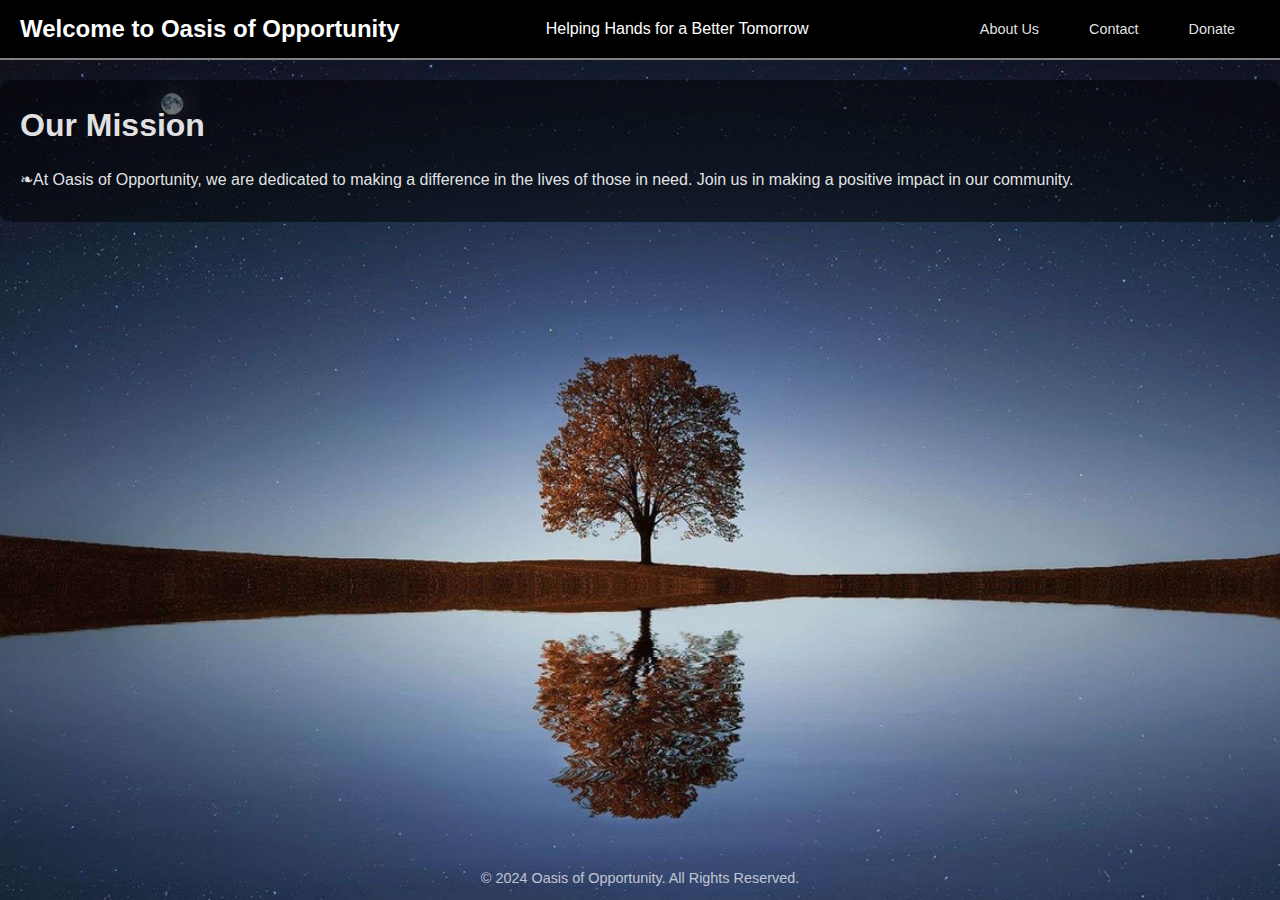
<file: index.html>
<!DOCTYPE html>
<html lang="en">
<head>
    <meta charset="UTF-8">
    <meta name="viewport" content="width=device-width, initial-scale=1.0">
    <title>Oasis of Opportunity</title>
    <link rel="stylesheet" href="index.css">
</head>
<body>
    <header>   
    <h1>Welcome to Oasis of Opportunity</h1>
        <p>Helping Hands for a Better Tomorrow</p>
        <div class="nav-links">
            
            <ul>
                <li><a href="about.html">About Us</a></li>
               <li><a href="contact.html">Contact</a></li>
                <li><a href="donatebutton.html">Donate</a></li>
            </ul>
        
        </div>
</header>
<bold>
    <div class="section">
        <h2>Our Mission</h2>
        <p>❧At Oasis of Opportunity, we are dedicated to making a difference in the lives of those in need. Join us in making a positive impact in our community.</p>

    </div>
</bold>

    <footer>
        <p>© 2024 Oasis of Opportunity. All Rights Reserved.</p>
    </footer>

</body>
</html>
</file>
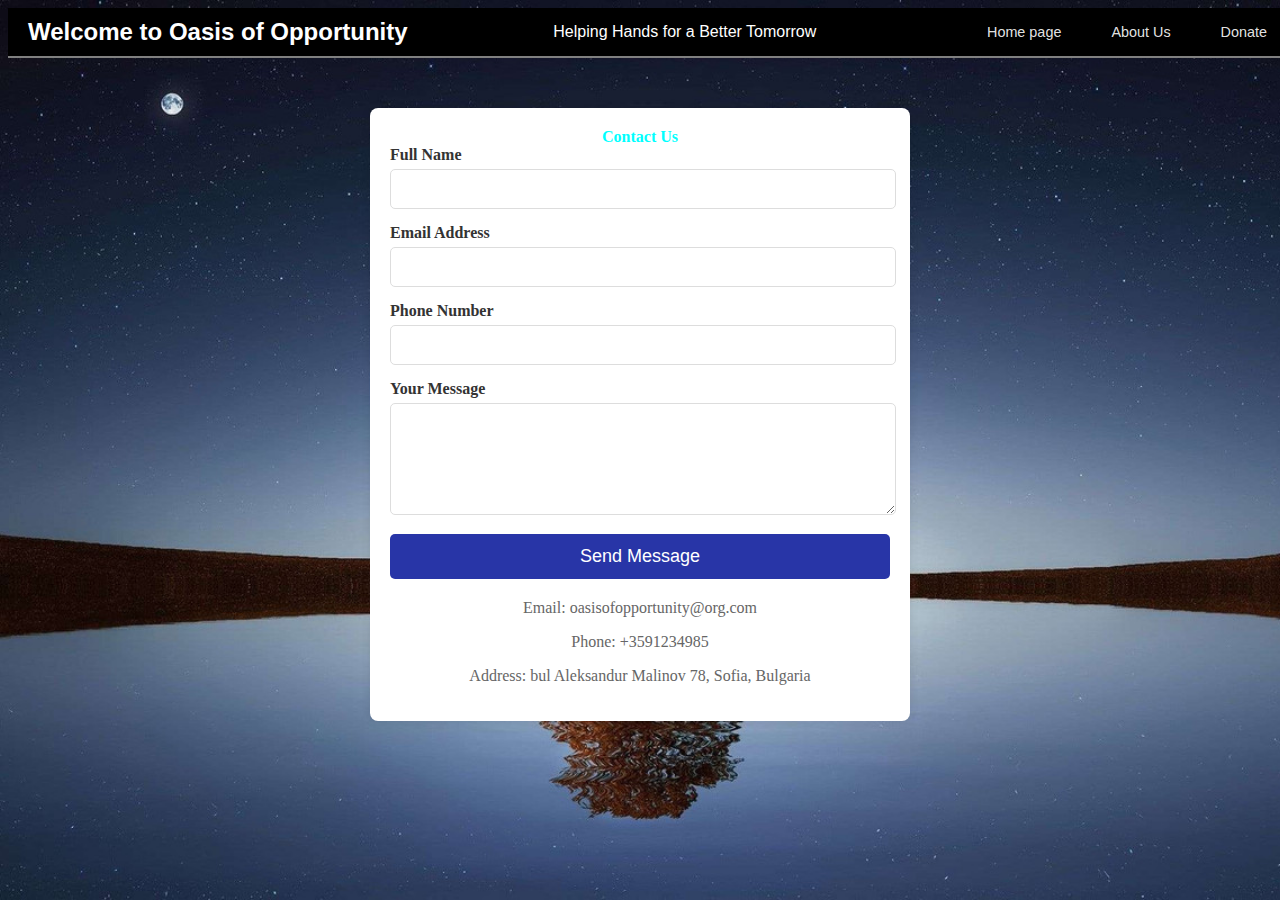
<file: contact.html>
<!DOCTYPE html>
<html lang="en">
<head>
  <meta charset="UTF-8">
  <meta name="viewport" content="width=device-width, initial-scale=1.0">
  <title>Contact Us - Charity Organization</title>
  <link rel="stylesheet" href="contactCss.css">
</head>
<body>
  <header>   
    <h1>Welcome to Oasis of Opportunity</h1>
        <p>Helping Hands for a Better Tomorrow</p>
        <div class="nav-links">
            
            <ul>
              <li><a href="index.html">Home page</a></li>
                <li><a href="about.html">About Us</a></li>
                <li><a href="donatebutton.html">Donate</a></li>
            </ul>
        
        </div>
</header>
  <div class="contact-container">
    <center>
    <strong>Contact Us</strong>
    </center>
    <form action="submit_form.php" method="post">
      <div class="form-group">
        <label for="name">Full Name</label>
        <input type="text" id="name" name="name" required>
      </div>
      <div class="form-group">
        <label for="email">Email Address</label>
        <input type="email" id="email" name="email" required>
      </div>
      <div class="form-group">
        <label for="phone">Phone Number</label>
        <input type="tel" id="phone" name="phone" required>
      </div>
      <div class="form-group">
        <label for="message">Your Message</label>
        <textarea id="message" name="message" rows="5" required></textarea>
      </div>
      <button type="submit" class="submit-btn">Send Message</button>
    </form>

    <div class="contact-info">
      <p>Email: oasisofopportunity@org.com</p>
      <p>Phone: +3591234985</p>
      <p>Address: bul Aleksandur Malinov 78, Sofia, Bulgaria</p>
    </div>
  </div>

</body>
</html>
</file>
<file: index.css>
* {
    margin: 0;
    padding: 0;
    box-sizing: border-box;
    font-family: Arial, sans-serif;
}

body {
    background-image: url(background\ image\ project.jpeg);
    background-repeat: no-repeat;
    background-attachment: fixed;
    background-position: center;
    background-size: cover;
    color: rgba(255, 255, 255, 0.8); 
    line-height: 1.6;
    padding: 0; 
    display: flex;
    flex-direction: column;
    min-height: 100vh; 
}

header {
    background-color: #000; 
    color: #fff; 
    width: 100%;
    padding: 10px 20px;
    display: flex;
    align-items: center;
    justify-content: space-between; 
    border-bottom: 2px solid rgba(255, 255, 255, 0.5); 
    position: relative; 
}

header h1 {
    font-size: 1.5em; 
    text-align: left;
    margin: 0;
}

header p {
    font-size: 1em; 
    margin: 0;
    text-align: center; 
    flex: 1; 
}

.nav-links ul {
    list-style: none;
    display: flex;
    justify-content: flex-end; 
    margin: 0;
    padding: 0;
}

.nav-links li {
    margin: 0 10px;
}

.nav-links a {
    text-decoration: none;
    background-color: transparent; 
    color: rgba(255, 255, 255, 0.9); 
    padding: 5px 15px; 
    border-radius: 5px;
    transition: background-color 0.3s ease, color 0.3s ease;
    font-size: 0.9em;
}

.nav-links a:hover {
    background-color: rgba(255, 255, 255, 0.9); 
    color: #000; 
}

.section {
    margin: 20px 0;
    padding: 20px;
    background-color: rgba(0, 0, 0, 0.5); 
    border-radius: 10px;
    color: rgba(255, 255, 255, 0.9);
}

.section h2 {
    font-size: 2em;
    margin-bottom: 15px;
}

.section p {
    margin: 10px 0;
    font-size: 1em;
}

footer {
    margin-top: auto;
    padding: 10px;
    color: rgba(255, 255, 255, 0.7); 
    font-size: 0.9em;
    text-align: center;
}
</file>
<file: contactCss.css>
header {
  background-color: #000; 
  color: #fff; 
  width: 100%;
  padding: 10px 20px;
  display: flex;
  align-items: center;
  justify-content: space-between; 
  border-bottom: 2px solid rgba(255, 255, 255, 0.5); 
  position: relative; 
  font-family: Arial, sans-serif;
}

header h1 {
  font-size: 1.5em; 
  text-align: left;
  margin: 0;
}

header p {
  font-size: 1em; 
  margin: 0;
  text-align: center; 
  flex: 1; 
}

.nav-links ul {
  list-style: none;
  display: flex;
  justify-content: flex-end; 
  margin: 0;
  padding: 0;
}

.nav-links li {
  margin: 0 10px;
}

.nav-links a {
  text-decoration: none;
  background-color: transparent; 
  color: rgba(255, 255, 255, 0.9); 
  padding: 5px 15px; 
  border-radius: 5px;
  transition: background-color 0.3s ease, color 0.3s ease;
  font-size: 0.9em;
}

.nav-links a:hover {
  background-color: rgba(255, 255, 255, 0.9); 
  color: #000; 
}

body {
  background-image: url(background\ image\ project.jpeg);
  background-repeat: no-repeat;
  background-attachment: fixed;
  background-position: center;
  background-size: cover;
  color: aqua;
  
}

.contact-container {
  background-color: #fff;
  padding: 20px;
  border-radius: 8px;
  box-shadow: 0 0 10px rgba(0, 0, 0, 0.1);
  max-width: 500px;
  width: 90%;
  margin: 50px auto;
}

.contact-container h1 {
  color: #333;
  margin-bottom: 20px;
}

.form-group {
  margin-bottom: 15px;
  text-align: left;
  margin-right: 16px;
}

.form-group label {
  display: block;
  color: #333;
  font-weight: bold;
  margin-bottom: 5px;
}

.form-group input, .form-group textarea {
  width: 100%;
  padding: 10px;
  border: 1px solid #ddd;
  border-radius: 5px;
  font-size: 16px;
}

.form-group textarea {
  resize: vertical;
}

.submit-btn {
  display: block;
  width: 100%;
  padding: 12px;
  background-color: #2835a7;
  color: #fff;
  border: none;
  border-radius: 5px;
  font-size: 18px;
  cursor: pointer;
}

.submit-btn:hover {
  background-color: #218838;
}

.contact-info {
  text-align: center;
  margin-top: 20px;
}

.contact-info p {
  color: #666;
}
</file>
